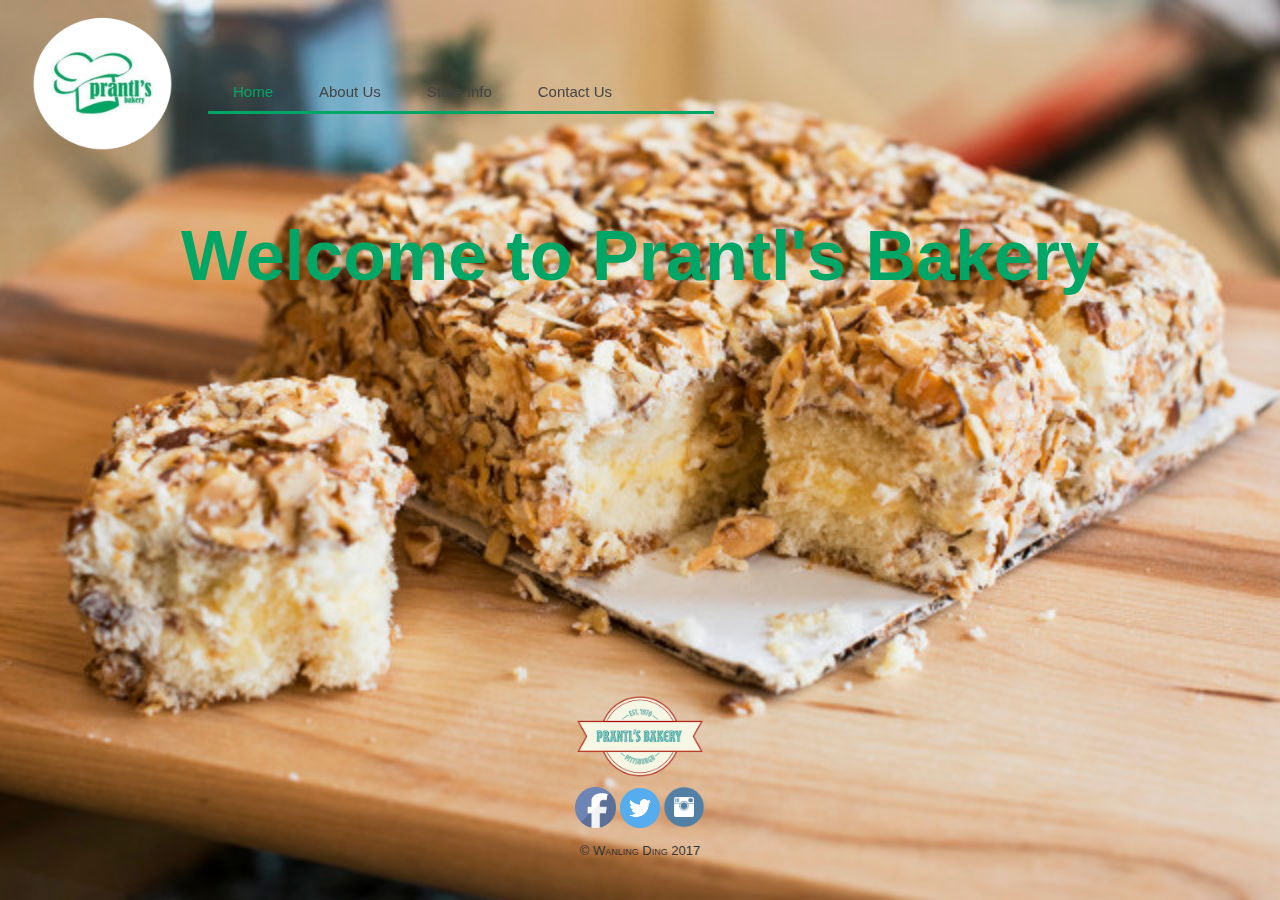
<file: index.html>
<!DOCTYPE html>

<html lang="eng">

<head>
    <meta charset="utf-8" />
    <meta name="author" content="Wanling Ding">
    <meta name="keywords" content="Prantl's Bakery">
    <meta name="description" content="Prantl's Bakery Website">

    <title>Welcome to Prantl's Bakery</title>
    <link rel="stylesheet" media="all" type="text/css" href="css/styles.css" />
    <script type="text/javascript" src="js/jquery-3.1.1.min.js"></script>
    <script type="text/javascript" src="js/scripts.js"></script>
</head>

<body background="images/almond.jpg">

    <div id="container">

    <div id="logo">
    <img src="images/logo.png" width="150" height="150" >
    </div>

    <div id="top_row">



    <nav>
    <ul>
        <li><a href="index.html" class="selected">Home</a></li>
        <li><a href="about.html">About Us</a></li>
        <li><a href="shadyside.html">Store Info</a></li>
        <li><a href="contact.html">Contact Us</a></li>
    </ul>
        
    </nav>

    </div>

    <div id="content">
        <h1>Welcome to Prantl's Bakery</h1>
        <!-- adapted from https://www.youtube.com/watch?v=iLhlZciMfoQ -->
        <iframe width="560" height="315" src="https://www.youtube.com/embed/iLhlZciMfoQ" frameborder="0" allowfullscreen></iframe>
    </div>

<br/>

    <footer>
    <img src="images/logofoot.png" width="10%" height="10%"><br/>
    <a href="https://www.facebook.com/PrantlsBakery" target="_blank"><img src="images/facebook1.png" width="41" height="41"></a>
    <a href="https://twitter.com/prantlsbakery" target="_blank"><img src="images/twitter.png" width="40" height="40"></a>
    <a href="https://www.instagram.com/prantls_bakery/" target="_blank"><img src="images/instagram.png" width="42" height="42"></a>
    <br/>&copy; Wanling Ding 2017<br/>
    </footer>

    </div>

</body>

</html>
</file>
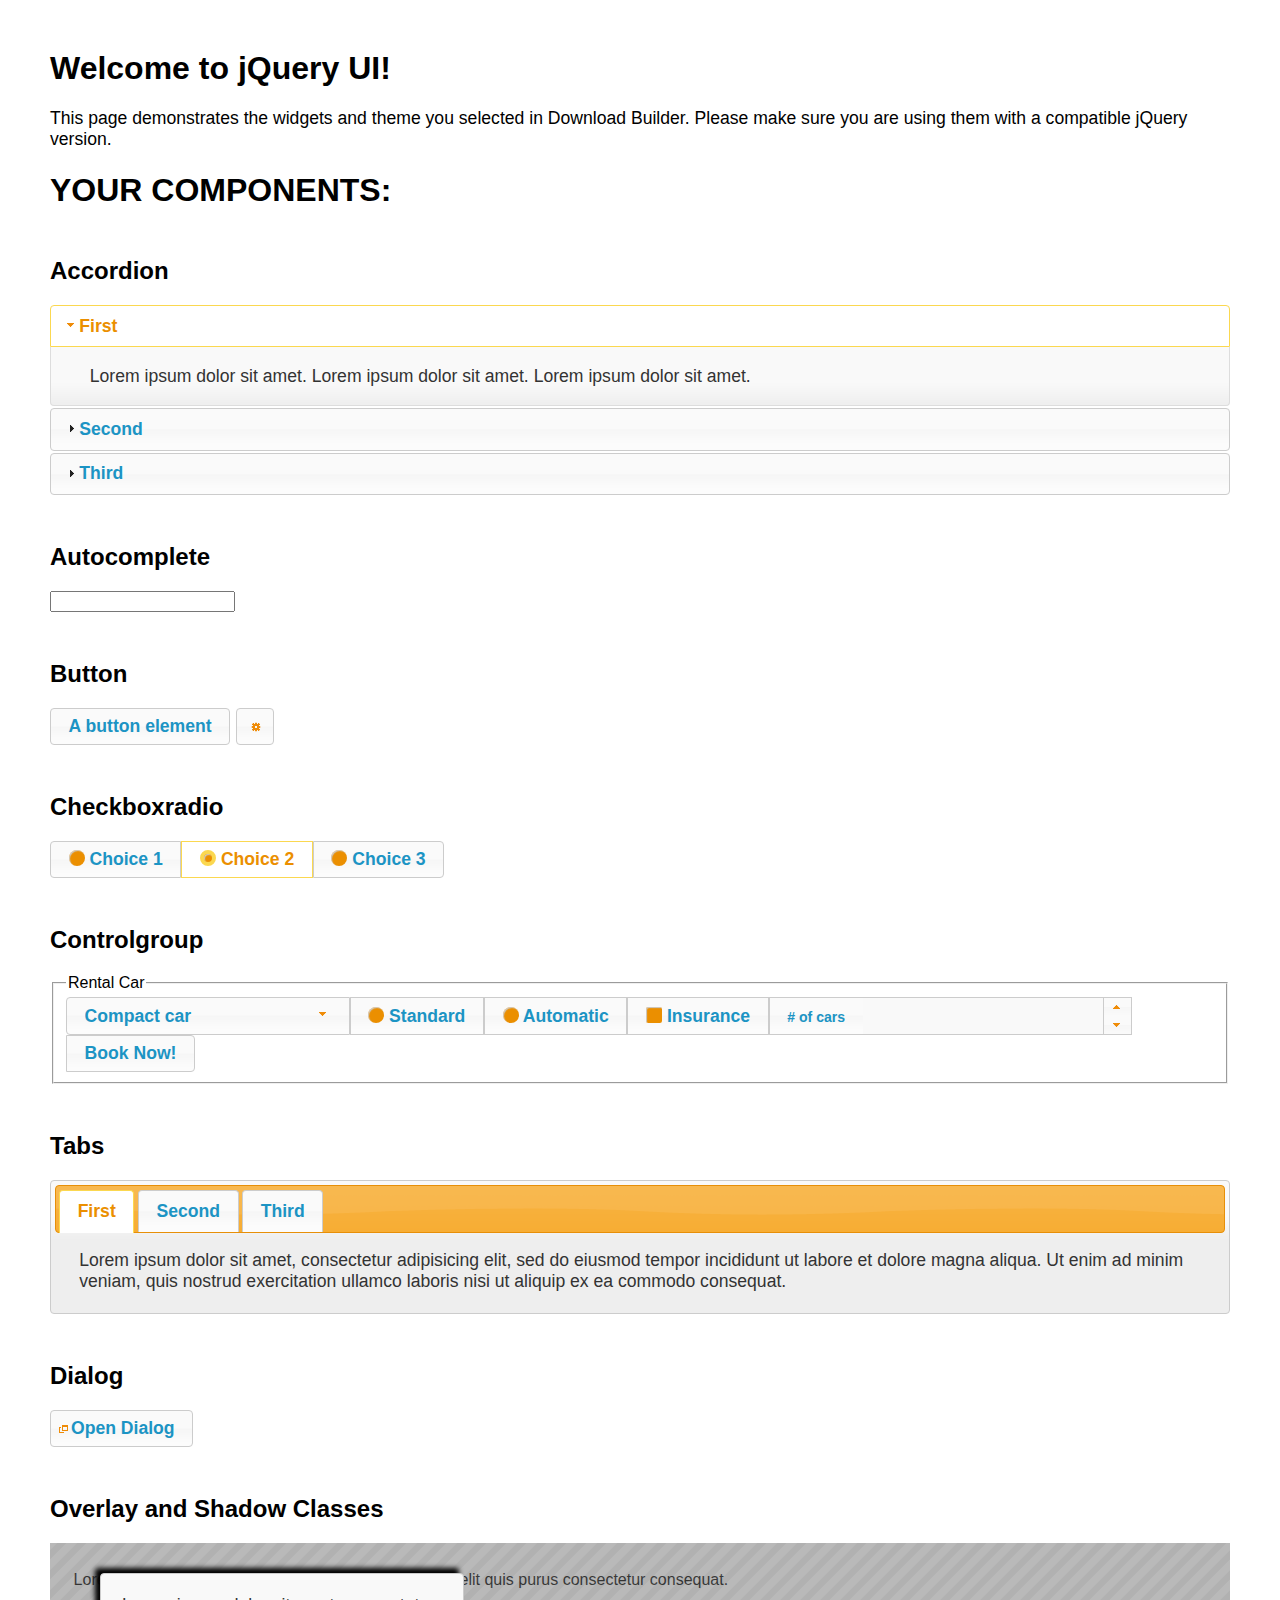
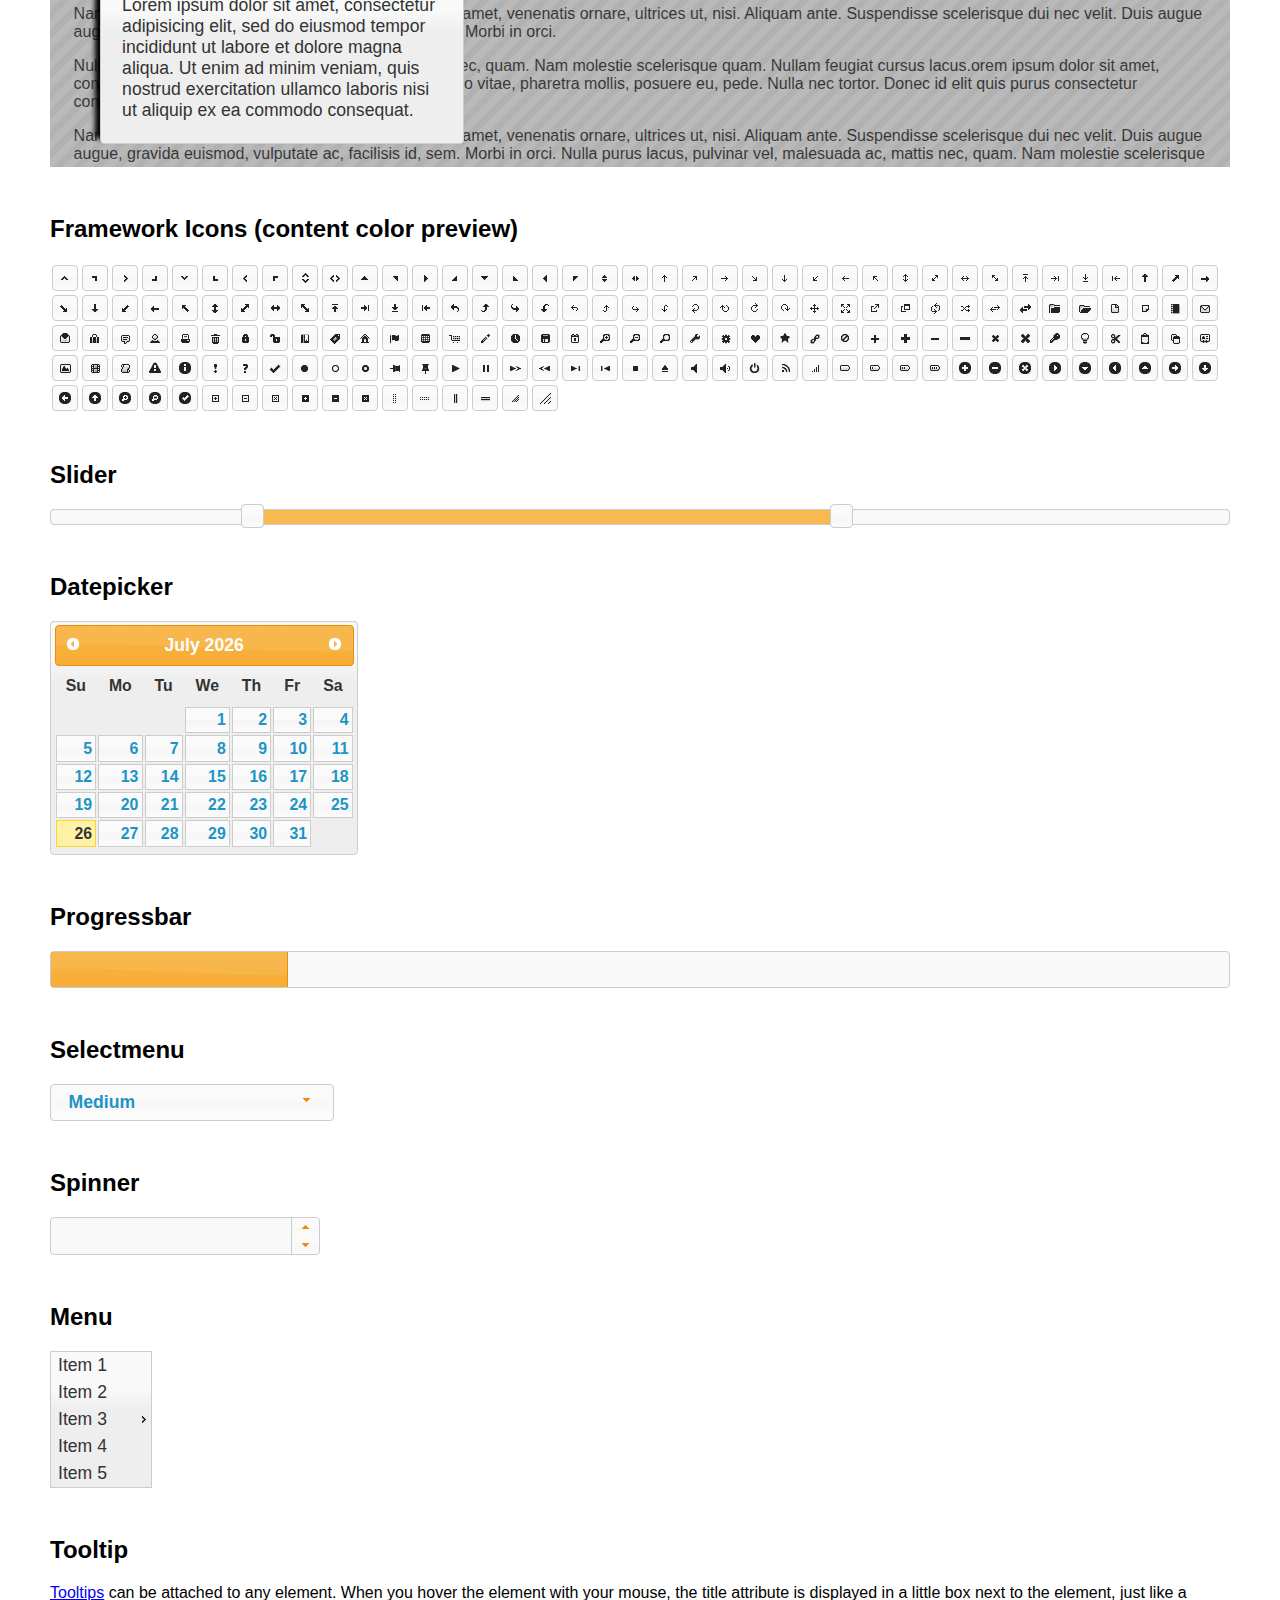
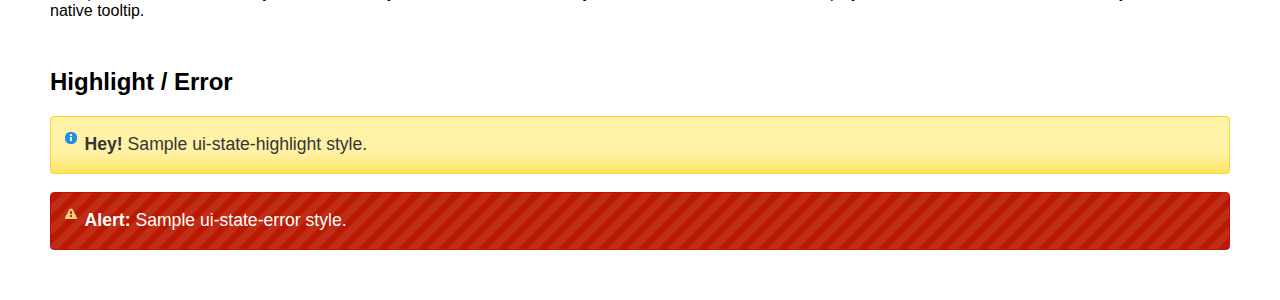
<file: jquery-ui-1.12.1.custom/index.html>
<!doctype html>
<html lang="us">
<head>
	<meta charset="utf-8">
	<title>jQuery UI Example Page</title>
	<link href="jquery-ui.css" rel="stylesheet">
	<style>
	body{
		font-family: "Trebuchet MS", sans-serif;
		margin: 50px;
	}
	.demoHeaders {
		margin-top: 2em;
	}
	#dialog-link {
		padding: .4em 1em .4em 20px;
		text-decoration: none;
		position: relative;
	}
	#dialog-link span.ui-icon {
		margin: 0 5px 0 0;
		position: absolute;
		left: .2em;
		top: 50%;
		margin-top: -8px;
	}
	#icons {
		margin: 0;
		padding: 0;
	}
	#icons li {
		margin: 2px;
		position: relative;
		padding: 4px 0;
		cursor: pointer;
		float: left;
		list-style: none;
	}
	#icons span.ui-icon {
		float: left;
		margin: 0 4px;
	}
	.fakewindowcontain .ui-widget-overlay {
		position: absolute;
	}
	select {
		width: 200px;
	}
	</style>
</head>
<body>

<h1>Welcome to jQuery UI!</h1>

<div class="ui-widget">
	<p>This page demonstrates the widgets and theme you selected in Download Builder. Please make sure you are using them with a compatible jQuery version.</p>
</div>

<h1>YOUR COMPONENTS:</h1>


<!-- Accordion -->
<h2 class="demoHeaders">Accordion</h2>
<div id="accordion">
	<h3>First</h3>
	<div>Lorem ipsum dolor sit amet. Lorem ipsum dolor sit amet. Lorem ipsum dolor sit amet.</div>
	<h3>Second</h3>
	<div>Phasellus mattis tincidunt nibh.</div>
	<h3>Third</h3>
	<div>Nam dui erat, auctor a, dignissim quis.</div>
</div>



<!-- Autocomplete -->
<h2 class="demoHeaders">Autocomplete</h2>
<div>
	<input id="autocomplete" title="type &quot;a&quot;">
</div>



<!-- Button -->
<h2 class="demoHeaders">Button</h2>
<button id="button">A button element</button>
<button id="button-icon">An icon-only button</button>



<!-- Checkboxradio -->
<h2 class="demoHeaders">Checkboxradio</h2>
<form style="margin-top: 1em;">
	<div id="radioset">
		<input type="radio" id="radio1" name="radio"><label for="radio1">Choice 1</label>
		<input type="radio" id="radio2" name="radio" checked="checked"><label for="radio2">Choice 2</label>
		<input type="radio" id="radio3" name="radio"><label for="radio3">Choice 3</label>
	</div>
</form>



<!-- Controlgroup -->
<h2 class="demoHeaders">Controlgroup</h2>
<fieldset>
	<legend>Rental Car</legend>
	<div id="controlgroup">
		<select id="car-type">
			<option>Compact car</option>
			<option>Midsize car</option>
			<option>Full size car</option>
			<option>SUV</option>
			<option>Luxury</option>
			<option>Truck</option>
			<option>Van</option>
		</select>
		<label for="transmission-standard">Standard</label>
		<input type="radio" name="transmission" id="transmission-standard">
		<label for="transmission-automatic">Automatic</label>
		<input type="radio" name="transmission" id="transmission-automatic">
		<label for="insurance">Insurance</label>
		<input type="checkbox" name="insurance" id="insurance">
		<label for="horizontal-spinner" class="ui-controlgroup-label"># of cars</label>
		<input id="horizontal-spinner" class="ui-spinner-input">
		<button>Book Now!</button>
	</div>
</fieldset>



<!-- Tabs -->
<h2 class="demoHeaders">Tabs</h2>
<div id="tabs">
	<ul>
		<li><a href="#tabs-1">First</a></li>
		<li><a href="#tabs-2">Second</a></li>
		<li><a href="#tabs-3">Third</a></li>
	</ul>
	<div id="tabs-1">Lorem ipsum dolor sit amet, consectetur adipisicing elit, sed do eiusmod tempor incididunt ut labore et dolore magna aliqua. Ut enim ad minim veniam, quis nostrud exercitation ullamco laboris nisi ut aliquip ex ea commodo consequat.</div>
	<div id="tabs-2">Phasellus mattis tincidunt nibh. Cras orci urna, blandit id, pretium vel, aliquet ornare, felis. Maecenas scelerisque sem non nisl. Fusce sed lorem in enim dictum bibendum.</div>
	<div id="tabs-3">Nam dui erat, auctor a, dignissim quis, sollicitudin eu, felis. Pellentesque nisi urna, interdum eget, sagittis et, consequat vestibulum, lacus. Mauris porttitor ullamcorper augue.</div>
</div>



<h2 class="demoHeaders">Dialog</h2>
<p>
	<button id="dialog-link" class="ui-button ui-corner-all ui-widget">
		<span class="ui-icon ui-icon-newwin"></span>Open Dialog
	</button>
</p>

<h2 class="demoHeaders">Overlay and Shadow Classes</h2>
<div style="position: relative; width: 96%; height: 200px; padding:1% 2%; overflow:hidden;" class="fakewindowcontain">
	<p>Lorem ipsum dolor sit amet,  Nulla nec tortor. Donec id elit quis purus consectetur consequat. </p><p>Nam congue semper tellus. Sed erat dolor, dapibus sit amet, venenatis ornare, ultrices ut, nisi. Aliquam ante. Suspendisse scelerisque dui nec velit. Duis augue augue, gravida euismod, vulputate ac, facilisis id, sem. Morbi in orci. </p><p>Nulla purus lacus, pulvinar vel, malesuada ac, mattis nec, quam. Nam molestie scelerisque quam. Nullam feugiat cursus lacus.orem ipsum dolor sit amet, consectetur adipiscing elit. Donec libero risus, commodo vitae, pharetra mollis, posuere eu, pede. Nulla nec tortor. Donec id elit quis purus consectetur consequat. </p><p>Nam congue semper tellus. Sed erat dolor, dapibus sit amet, venenatis ornare, ultrices ut, nisi. Aliquam ante. Suspendisse scelerisque dui nec velit. Duis augue augue, gravida euismod, vulputate ac, facilisis id, sem. Morbi in orci. Nulla purus lacus, pulvinar vel, malesuada ac, mattis nec, quam. Nam molestie scelerisque quam. </p><p>Nullam feugiat cursus lacus.orem ipsum dolor sit amet, consectetur adipiscing elit. Donec libero risus, commodo vitae, pharetra mollis, posuere eu, pede. Nulla nec tortor. Donec id elit quis purus consectetur consequat. Nam congue semper tellus. Sed erat dolor, dapibus sit amet, venenatis ornare, ultrices ut, nisi. Aliquam ante. </p><p>Suspendisse scelerisque dui nec velit. Duis augue augue, gravida euismod, vulputate ac, facilisis id, sem. Morbi in orci. Nulla purus lacus, pulvinar vel, malesuada ac, mattis nec, quam. Nam molestie scelerisque quam. Nullam feugiat cursus lacus.orem ipsum dolor sit amet, consectetur adipiscing elit. Donec libero risus, commodo vitae, pharetra mollis, posuere eu, pede. Nulla nec tortor. Donec id elit quis purus consectetur consequat. Nam congue semper tellus. Sed erat dolor, dapibus sit amet, venenatis ornare, ultrices ut, nisi. </p>

	<!-- ui-dialog -->
	<div class="ui-widget-overlay ui-front"></div>
	<div style="position: absolute; width: 320px; left: 50px; top: 30px; padding: 1.2em" class="ui-widget ui-front ui-widget-content ui-corner-all ui-widget-shadow">
		Lorem ipsum dolor sit amet, consectetur adipisicing elit, sed do eiusmod tempor incididunt ut labore et dolore magna aliqua. Ut enim ad minim veniam, quis nostrud exercitation ullamco laboris nisi ut aliquip ex ea commodo consequat.
	</div>

</div>

<!-- ui-dialog -->
<div id="dialog" title="Dialog Title">
	<p>Lorem ipsum dolor sit amet, consectetur adipisicing elit, sed do eiusmod tempor incididunt ut labore et dolore magna aliqua. Ut enim ad minim veniam, quis nostrud exercitation ullamco laboris nisi ut aliquip ex ea commodo consequat.</p>
</div>



<h2 class="demoHeaders">Framework Icons (content color preview)</h2>
<ul id="icons" class="ui-widget ui-helper-clearfix">
	<li class="ui-state-default ui-corner-all" title=".ui-icon-caret-1-n"><span class="ui-icon ui-icon-caret-1-n"></span></li>
	<li class="ui-state-default ui-corner-all" title=".ui-icon-caret-1-ne"><span class="ui-icon ui-icon-caret-1-ne"></span></li>
	<li class="ui-state-default ui-corner-all" title=".ui-icon-caret-1-e"><span class="ui-icon ui-icon-caret-1-e"></span></li>
	<li class="ui-state-default ui-corner-all" title=".ui-icon-caret-1-se"><span class="ui-icon ui-icon-caret-1-se"></span></li>
	<li class="ui-state-default ui-corner-all" title=".ui-icon-caret-1-s"><span class="ui-icon ui-icon-caret-1-s"></span></li>
	<li class="ui-state-default ui-corner-all" title=".ui-icon-caret-1-sw"><span class="ui-icon ui-icon-caret-1-sw"></span></li>
	<li class="ui-state-default ui-corner-all" title=".ui-icon-caret-1-w"><span class="ui-icon ui-icon-caret-1-w"></span></li>
	<li class="ui-state-default ui-corner-all" title=".ui-icon-caret-1-nw"><span class="ui-icon ui-icon-caret-1-nw"></span></li>
	<li class="ui-state-default ui-corner-all" title=".ui-icon-caret-2-n-s"><span class="ui-icon ui-icon-caret-2-n-s"></span></li>
	<li class="ui-state-default ui-corner-all" title=".ui-icon-caret-2-e-w"><span class="ui-icon ui-icon-caret-2-e-w"></span></li>
	<li class="ui-state-default ui-corner-all" title=".ui-icon-triangle-1-n"><span class="ui-icon ui-icon-triangle-1-n"></span></li>
	<li class="ui-state-default ui-corner-all" title=".ui-icon-triangle-1-ne"><span class="ui-icon ui-icon-triangle-1-ne"></span></li>
	<li class="ui-state-default ui-corner-all" title=".ui-icon-triangle-1-e"><span class="ui-icon ui-icon-triangle-1-e"></span></li>
	<li class="ui-state-default ui-corner-all" title=".ui-icon-triangle-1-se"><span class="ui-icon ui-icon-triangle-1-se"></span></li>
	<li class="ui-state-default ui-corner-all" title=".ui-icon-triangle-1-s"><span class="ui-icon ui-icon-triangle-1-s"></span></li>
	<li class="ui-state-default ui-corner-all" title=".ui-icon-triangle-1-sw"><span class="ui-icon ui-icon-triangle-1-sw"></span></li>
	<li class="ui-state-default ui-corner-all" title=".ui-icon-triangle-1-w"><span class="ui-icon ui-icon-triangle-1-w"></span></li>
	<li class="ui-state-default ui-corner-all" title=".ui-icon-triangle-1-nw"><span class="ui-icon ui-icon-triangle-1-nw"></span></li>
	<li class="ui-state-default ui-corner-all" title=".ui-icon-triangle-2-n-s"><span class="ui-icon ui-icon-triangle-2-n-s"></span></li>
	<li class="ui-state-default ui-corner-all" title=".ui-icon-triangle-2-e-w"><span class="ui-icon ui-icon-triangle-2-e-w"></span></li>
	<li class="ui-state-default ui-corner-all" title=".ui-icon-arrow-1-n"><span class="ui-icon ui-icon-arrow-1-n"></span></li>
	<li class="ui-state-default ui-corner-all" title=".ui-icon-arrow-1-ne"><span class="ui-icon ui-icon-arrow-1-ne"></span></li>
	<li class="ui-state-default ui-corner-all" title=".ui-icon-arrow-1-e"><span class="ui-icon ui-icon-arrow-1-e"></span></li>
	<li class="ui-state-default ui-corner-all" title=".ui-icon-arrow-1-se"><span class="ui-icon ui-icon-arrow-1-se"></span></li>
	<li class="ui-state-default ui-corner-all" title=".ui-icon-arrow-1-s"><span class="ui-icon ui-icon-arrow-1-s"></span></li>
	<li class="ui-state-default ui-corner-all" title=".ui-icon-arrow-1-sw"><span class="ui-icon ui-icon-arrow-1-sw"></span></li>
	<li class="ui-state-default ui-corner-all" title=".ui-icon-arrow-1-w"><span class="ui-icon ui-icon-arrow-1-w"></span></li>
	<li class="ui-state-default ui-corner-all" title=".ui-icon-arrow-1-nw"><span class="ui-icon ui-icon-arrow-1-nw"></span></li>
	<li class="ui-state-default ui-corner-all" title=".ui-icon-arrow-2-n-s"><span class="ui-icon ui-icon-arrow-2-n-s"></span></li>
	<li class="ui-state-default ui-corner-all" title=".ui-icon-arrow-2-ne-sw"><span class="ui-icon ui-icon-arrow-2-ne-sw"></span></li>
	<li class="ui-state-default ui-corner-all" title=".ui-icon-arrow-2-e-w"><span class="ui-icon ui-icon-arrow-2-e-w"></span></li>
	<li class="ui-state-default ui-corner-all" title=".ui-icon-arrow-2-se-nw"><span class="ui-icon ui-icon-arrow-2-se-nw"></span></li>
	<li class="ui-state-default ui-corner-all" title=".ui-icon-arrowstop-1-n"><span class="ui-icon ui-icon-arrowstop-1-n"></span></li>
	<li class="ui-state-default ui-corner-all" title=".ui-icon-arrowstop-1-e"><span class="ui-icon ui-icon-arrowstop-1-e"></span></li>
	<li class="ui-state-default ui-corner-all" title=".ui-icon-arrowstop-1-s"><span class="ui-icon ui-icon-arrowstop-1-s"></span></li>
	<li class="ui-state-default ui-corner-all" title=".ui-icon-arrowstop-1-w"><span class="ui-icon ui-icon-arrowstop-1-w"></span></li>
	<li class="ui-state-default ui-corner-all" title=".ui-icon-arrowthick-1-n"><span class="ui-icon ui-icon-arrowthick-1-n"></span></li>
	<li class="ui-state-default ui-corner-all" title=".ui-icon-arrowthick-1-ne"><span class="ui-icon ui-icon-arrowthick-1-ne"></span></li>
	<li class="ui-state-default ui-corner-all" title=".ui-icon-arrowthick-1-e"><span class="ui-icon ui-icon-arrowthick-1-e"></span></li>
	<li class="ui-state-default ui-corner-all" title=".ui-icon-arrowthick-1-se"><span class="ui-icon ui-icon-arrowthick-1-se"></span></li>
	<li class="ui-state-default ui-corner-all" title=".ui-icon-arrowthick-1-s"><span class="ui-icon ui-icon-arrowthick-1-s"></span></li>
	<li class="ui-state-default ui-corner-all" title=".ui-icon-arrowthick-1-sw"><span class="ui-icon ui-icon-arrowthick-1-sw"></span></li>
	<li class="ui-state-default ui-corner-all" title=".ui-icon-arrowthick-1-w"><span class="ui-icon ui-icon-arrowthick-1-w"></span></li>
	<li class="ui-state-default ui-corner-all" title=".ui-icon-arrowthick-1-nw"><span class="ui-icon ui-icon-arrowthick-1-nw"></span></li>
	<li class="ui-state-default ui-corner-all" title=".ui-icon-arrowthick-2-n-s"><span class="ui-icon ui-icon-arrowthick-2-n-s"></span></li>
	<li class="ui-state-default ui-corner-all" title=".ui-icon-arrowthick-2-ne-sw"><span class="ui-icon ui-icon-arrowthick-2-ne-sw"></span></li>
	<li class="ui-state-default ui-corner-all" title=".ui-icon-arrowthick-2-e-w"><span class="ui-icon ui-icon-arrowthick-2-e-w"></span></li>
	<li class="ui-state-default ui-corner-all" title=".ui-icon-arrowthick-2-se-nw"><span class="ui-icon ui-icon-arrowthick-2-se-nw"></span></li>
	<li class="ui-state-default ui-corner-all" title=".ui-icon-arrowthickstop-1-n"><span class="ui-icon ui-icon-arrowthickstop-1-n"></span></li>
	<li class="ui-state-default ui-corner-all" title=".ui-icon-arrowthickstop-1-e"><span class="ui-icon ui-icon-arrowthickstop-1-e"></span></li>
	<li class="ui-state-default ui-corner-all" title=".ui-icon-arrowthickstop-1-s"><span class="ui-icon ui-icon-arrowthickstop-1-s"></span></li>
	<li class="ui-state-default ui-corner-all" title=".ui-icon-arrowthickstop-1-w"><span class="ui-icon ui-icon-arrowthickstop-1-w"></span></li>
	<li class="ui-state-default ui-corner-all" title=".ui-icon-arrowreturnthick-1-w"><span class="ui-icon ui-icon-arrowreturnthick-1-w"></span></li>
	<li class="ui-state-default ui-corner-all" title=".ui-icon-arrowreturnthick-1-n"><span class="ui-icon ui-icon-arrowreturnthick-1-n"></span></li>
	<li class="ui-state-default ui-corner-all" title=".ui-icon-arrowreturnthick-1-e"><span class="ui-icon ui-icon-arrowreturnthick-1-e"></span></li>
	<li class="ui-state-default ui-corner-all" title=".ui-icon-arrowreturnthick-1-s"><span class="ui-icon ui-icon-arrowreturnthick-1-s"></span></li>
	<li class="ui-state-default ui-corner-all" title=".ui-icon-arrowreturn-1-w"><span class="ui-icon ui-icon-arrowreturn-1-w"></span></li>
	<li class="ui-state-default ui-corner-all" title=".ui-icon-arrowreturn-1-n"><span class="ui-icon ui-icon-arrowreturn-1-n"></span></li>
	<li class="ui-state-default ui-corner-all" title=".ui-icon-arrowreturn-1-e"><span class="ui-icon ui-icon-arrowreturn-1-e"></span></li>
	<li class="ui-state-default ui-corner-all" title=".ui-icon-arrowreturn-1-s"><span class="ui-icon ui-icon-arrowreturn-1-s"></span></li>
	<li class="ui-state-default ui-corner-all" title=".ui-icon-arrowrefresh-1-w"><span class="ui-icon ui-icon-arrowrefresh-1-w"></span></li>
	<li class="ui-state-default ui-corner-all" title=".ui-icon-arrowrefresh-1-n"><span class="ui-icon ui-icon-arrowrefresh-1-n"></span></li>
	<li class="ui-state-default ui-corner-all" title=".ui-icon-arrowrefresh-1-e"><span class="ui-icon ui-icon-arrowrefresh-1-e"></span></li>
	<li class="ui-state-default ui-corner-all" title=".ui-icon-arrowrefresh-1-s"><span class="ui-icon ui-icon-arrowrefresh-1-s"></span></li>
	<li class="ui-state-default ui-corner-all" title=".ui-icon-arrow-4"><span class="ui-icon ui-icon-arrow-4"></span></li>
	<li class="ui-state-default ui-corner-all" title=".ui-icon-arrow-4-diag"><span class="ui-icon ui-icon-arrow-4-diag"></span></li>
	<li class="ui-state-default ui-corner-all" title=".ui-icon-extlink"><span class="ui-icon ui-icon-extlink"></span></li>
	<li class="ui-state-default ui-corner-all" title=".ui-icon-newwin"><span class="ui-icon ui-icon-newwin"></span></li>
	<li class="ui-state-default ui-corner-all" title=".ui-icon-refresh"><span class="ui-icon ui-icon-refresh"></span></li>
	<li class="ui-state-default ui-corner-all" title=".ui-icon-shuffle"><span class="ui-icon ui-icon-shuffle"></span></li>
	<li class="ui-state-default ui-corner-all" title=".ui-icon-transfer-e-w"><span class="ui-icon ui-icon-transfer-e-w"></span></li>
	<li class="ui-state-default ui-corner-all" title=".ui-icon-transferthick-e-w"><span class="ui-icon ui-icon-transferthick-e-w"></span></li>
	<li class="ui-state-default ui-corner-all" title=".ui-icon-folder-collapsed"><span class="ui-icon ui-icon-folder-collapsed"></span></li>
	<li class="ui-state-default ui-corner-all" title=".ui-icon-folder-open"><span class="ui-icon ui-icon-folder-open"></span></li>
	<li class="ui-state-default ui-corner-all" title=".ui-icon-document"><span class="ui-icon ui-icon-document"></span></li>
	<li class="ui-state-default ui-corner-all" title=".ui-icon-document-b"><span class="ui-icon ui-icon-document-b"></span></li>
	<li class="ui-state-default ui-corner-all" title=".ui-icon-note"><span class="ui-icon ui-icon-note"></span></li>
	<li class="ui-state-default ui-corner-all" title=".ui-icon-mail-closed"><span class="ui-icon ui-icon-mail-closed"></span></li>
	<li class="ui-state-default ui-corner-all" title=".ui-icon-mail-open"><span class="ui-icon ui-icon-mail-open"></span></li>
	<li class="ui-state-default ui-corner-all" title=".ui-icon-suitcase"><span class="ui-icon ui-icon-suitcase"></span></li>
	<li class="ui-state-default ui-corner-all" title=".ui-icon-comment"><span class="ui-icon ui-icon-comment"></span></li>
	<li class="ui-state-default ui-corner-all" title=".ui-icon-person"><span class="ui-icon ui-icon-person"></span></li>
	<li class="ui-state-default ui-corner-all" title=".ui-icon-print"><span class="ui-icon ui-icon-print"></span></li>
	<li class="ui-state-default ui-corner-all" title=".ui-icon-trash"><span class="ui-icon ui-icon-trash"></span></li>
	<li class="ui-state-default ui-corner-all" title=".ui-icon-locked"><span class="ui-icon ui-icon-locked"></span></li>
	<li class="ui-state-default ui-corner-all" title=".ui-icon-unlocked"><span class="ui-icon ui-icon-unlocked"></span></li>
	<li class="ui-state-default ui-corner-all" title=".ui-icon-bookmark"><span class="ui-icon ui-icon-bookmark"></span></li>
	<li class="ui-state-default ui-corner-all" title=".ui-icon-tag"><span class="ui-icon ui-icon-tag"></span></li>
	<li class="ui-state-default ui-corner-all" title=".ui-icon-home"><span class="ui-icon ui-icon-home"></span></li>
	<li class="ui-state-default ui-corner-all" title=".ui-icon-flag"><span class="ui-icon ui-icon-flag"></span></li>
	<li class="ui-state-default ui-corner-all" title=".ui-icon-calculator"><span class="ui-icon ui-icon-calculator"></span></li>
	<li class="ui-state-default ui-corner-all" title=".ui-icon-cart"><span class="ui-icon ui-icon-cart"></span></li>
	<li class="ui-state-default ui-corner-all" title=".ui-icon-pencil"><span class="ui-icon ui-icon-pencil"></span></li>
	<li class="ui-state-default ui-corner-all" title=".ui-icon-clock"><span class="ui-icon ui-icon-clock"></span></li>
	<li class="ui-state-default ui-corner-all" title=".ui-icon-disk"><span class="ui-icon ui-icon-disk"></span></li>
	<li class="ui-state-default ui-corner-all" title=".ui-icon-calendar"><span class="ui-icon ui-icon-calendar"></span></li>
	<li class="ui-state-default ui-corner-all" title=".ui-icon-zoomin"><span class="ui-icon ui-icon-zoomin"></span></li>
	<li class="ui-state-default ui-corner-all" title=".ui-icon-zoomout"><span class="ui-icon ui-icon-zoomout"></span></li>
	<li class="ui-state-default ui-corner-all" title=".ui-icon-search"><span class="ui-icon ui-icon-search"></span></li>
	<li class="ui-state-default ui-corner-all" title=".ui-icon-wrench"><span class="ui-icon ui-icon-wrench"></span></li>
	<li class="ui-state-default ui-corner-all" title=".ui-icon-gear"><span class="ui-icon ui-icon-gear"></span></li>
	<li class="ui-state-default ui-corner-all" title=".ui-icon-heart"><span class="ui-icon ui-icon-heart"></span></li>
	<li class="ui-state-default ui-corner-all" title=".ui-icon-star"><span class="ui-icon ui-icon-star"></span></li>
	<li class="ui-state-default ui-corner-all" title=".ui-icon-link"><span class="ui-icon ui-icon-link"></span></li>
	<li class="ui-state-default ui-corner-all" title=".ui-icon-cancel"><span class="ui-icon ui-icon-cancel"></span></li>
	<li class="ui-state-default ui-corner-all" title=".ui-icon-plus"><span class="ui-icon ui-icon-plus"></span></li>
	<li class="ui-state-default ui-corner-all" title=".ui-icon-plusthick"><span class="ui-icon ui-icon-plusthick"></span></li>
	<li class="ui-state-default ui-corner-all" title=".ui-icon-minus"><span class="ui-icon ui-icon-minus"></span></li>
	<li class="ui-state-default ui-corner-all" title=".ui-icon-minusthick"><span class="ui-icon ui-icon-minusthick"></span></li>
	<li class="ui-state-default ui-corner-all" title=".ui-icon-close"><span class="ui-icon ui-icon-close"></span></li>
	<li class="ui-state-default ui-corner-all" title=".ui-icon-closethick"><span class="ui-icon ui-icon-closethick"></span></li>
	<li class="ui-state-default ui-corner-all" title=".ui-icon-key"><span class="ui-icon ui-icon-key"></span></li>
	<li class="ui-state-default ui-corner-all" title=".ui-icon-lightbulb"><span class="ui-icon ui-icon-lightbulb"></span></li>
	<li class="ui-state-default ui-corner-all" title=".ui-icon-scissors"><span class="ui-icon ui-icon-scissors"></span></li>
	<li class="ui-state-default ui-corner-all" title=".ui-icon-clipboard"><span class="ui-icon ui-icon-clipboard"></span></li>
	<li class="ui-state-default ui-corner-all" title=".ui-icon-copy"><span class="ui-icon ui-icon-copy"></span></li>
	<li class="ui-state-default ui-corner-all" title=".ui-icon-contact"><span class="ui-icon ui-icon-contact"></span></li>
	<li class="ui-state-default ui-corner-all" title=".ui-icon-image"><span class="ui-icon ui-icon-image"></span></li>
	<li class="ui-state-default ui-corner-all" title=".ui-icon-video"><span class="ui-icon ui-icon-video"></span></li>
	<li class="ui-state-default ui-corner-all" title=".ui-icon-script"><span class="ui-icon ui-icon-script"></span></li>
	<li class="ui-state-default ui-corner-all" title=".ui-icon-alert"><span class="ui-icon ui-icon-alert"></span></li>
	<li class="ui-state-default ui-corner-all" title=".ui-icon-info"><span class="ui-icon ui-icon-info"></span></li>
	<li class="ui-state-default ui-corner-all" title=".ui-icon-notice"><span class="ui-icon ui-icon-notice"></span></li>
	<li class="ui-state-default ui-corner-all" title=".ui-icon-help"><span class="ui-icon ui-icon-help"></span></li>
	<li class="ui-state-default ui-corner-all" title=".ui-icon-check"><span class="ui-icon ui-icon-check"></span></li>
	<li class="ui-state-default ui-corner-all" title=".ui-icon-bullet"><span class="ui-icon ui-icon-bullet"></span></li>
	<li class="ui-state-default ui-corner-all" title=".ui-icon-radio-off"><span class="ui-icon ui-icon-radio-off"></span></li>
	<li class="ui-state-default ui-corner-all" title=".ui-icon-radio-on"><span class="ui-icon ui-icon-radio-on"></span></li>
	<li class="ui-state-default ui-corner-all" title=".ui-icon-pin-w"><span class="ui-icon ui-icon-pin-w"></span></li>
	<li class="ui-state-default ui-corner-all" title=".ui-icon-pin-s"><span class="ui-icon ui-icon-pin-s"></span></li>
	<li class="ui-state-default ui-corner-all" title=".ui-icon-play"><span class="ui-icon ui-icon-play"></span></li>
	<li class="ui-state-default ui-corner-all" title=".ui-icon-pause"><span class="ui-icon ui-icon-pause"></span></li>
	<li class="ui-state-default ui-corner-all" title=".ui-icon-seek-next"><span class="ui-icon ui-icon-seek-next"></span></li>
	<li class="ui-state-default ui-corner-all" title=".ui-icon-seek-prev"><span class="ui-icon ui-icon-seek-prev"></span></li>
	<li class="ui-state-default ui-corner-all" title=".ui-icon-seek-end"><span class="ui-icon ui-icon-seek-end"></span></li>
	<li class="ui-state-default ui-corner-all" title=".ui-icon-seek-first"><span class="ui-icon ui-icon-seek-first"></span></li>
	<li class="ui-state-default ui-corner-all" title=".ui-icon-stop"><span class="ui-icon ui-icon-stop"></span></li>
	<li class="ui-state-default ui-corner-all" title=".ui-icon-eject"><span class="ui-icon ui-icon-eject"></span></li>
	<li class="ui-state-default ui-corner-all" title=".ui-icon-volume-off"><span class="ui-icon ui-icon-volume-off"></span></li>
	<li class="ui-state-default ui-corner-all" title=".ui-icon-volume-on"><span class="ui-icon ui-icon-volume-on"></span></li>
	<li class="ui-state-default ui-corner-all" title=".ui-icon-power"><span class="ui-icon ui-icon-power"></span></li>
	<li class="ui-state-default ui-corner-all" title=".ui-icon-signal-diag"><span class="ui-icon ui-icon-signal-diag"></span></li>
	<li class="ui-state-default ui-corner-all" title=".ui-icon-signal"><span class="ui-icon ui-icon-signal"></span></li>
	<li class="ui-state-default ui-corner-all" title=".ui-icon-battery-0"><span class="ui-icon ui-icon-battery-0"></span></li>
	<li class="ui-state-default ui-corner-all" title=".ui-icon-battery-1"><span class="ui-icon ui-icon-battery-1"></span></li>
	<li class="ui-state-default ui-corner-all" title=".ui-icon-battery-2"><span class="ui-icon ui-icon-battery-2"></span></li>
	<li class="ui-state-default ui-corner-all" title=".ui-icon-battery-3"><span class="ui-icon ui-icon-battery-3"></span></li>
	<li class="ui-state-default ui-corner-all" title=".ui-icon-circle-plus"><span class="ui-icon ui-icon-circle-plus"></span></li>
	<li class="ui-state-default ui-corner-all" title=".ui-icon-circle-minus"><span class="ui-icon ui-icon-circle-minus"></span></li>
	<li class="ui-state-default ui-corner-all" title=".ui-icon-circle-close"><span class="ui-icon ui-icon-circle-close"></span></li>
	<li class="ui-state-default ui-corner-all" title=".ui-icon-circle-triangle-e"><span class="ui-icon ui-icon-circle-triangle-e"></span></li>
	<li class="ui-state-default ui-corner-all" title=".ui-icon-circle-triangle-s"><span class="ui-icon ui-icon-circle-triangle-s"></span></li>
	<li class="ui-state-default ui-corner-all" title=".ui-icon-circle-triangle-w"><span class="ui-icon ui-icon-circle-triangle-w"></span></li>
	<li class="ui-state-default ui-corner-all" title=".ui-icon-circle-triangle-n"><span class="ui-icon ui-icon-circle-triangle-n"></span></li>
	<li class="ui-state-default ui-corner-all" title=".ui-icon-circle-arrow-e"><span class="ui-icon ui-icon-circle-arrow-e"></span></li>
	<li class="ui-state-default ui-corner-all" title=".ui-icon-circle-arrow-s"><span class="ui-icon ui-icon-circle-arrow-s"></span></li>
	<li class="ui-state-default ui-corner-all" title=".ui-icon-circle-arrow-w"><span class="ui-icon ui-icon-circle-arrow-w"></span></li>
	<li class="ui-state-default ui-corner-all" title=".ui-icon-circle-arrow-n"><span class="ui-icon ui-icon-circle-arrow-n"></span></li>
	<li class="ui-state-default ui-corner-all" title=".ui-icon-circle-zoomin"><span class="ui-icon ui-icon-circle-zoomin"></span></li>
	<li class="ui-state-default ui-corner-all" title=".ui-icon-circle-zoomout"><span class="ui-icon ui-icon-circle-zoomout"></span></li>
	<li class="ui-state-default ui-corner-all" title=".ui-icon-circle-check"><span class="ui-icon ui-icon-circle-check"></span></li>
	<li class="ui-state-default ui-corner-all" title=".ui-icon-circlesmall-plus"><span class="ui-icon ui-icon-circlesmall-plus"></span></li>
	<li class="ui-state-default ui-corner-all" title=".ui-icon-circlesmall-minus"><span class="ui-icon ui-icon-circlesmall-minus"></span></li>
	<li class="ui-state-default ui-corner-all" title=".ui-icon-circlesmall-close"><span class="ui-icon ui-icon-circlesmall-close"></span></li>
	<li class="ui-state-default ui-corner-all" title=".ui-icon-squaresmall-plus"><span class="ui-icon ui-icon-squaresmall-plus"></span></li>
	<li class="ui-state-default ui-corner-all" title=".ui-icon-squaresmall-minus"><span class="ui-icon ui-icon-squaresmall-minus"></span></li>
	<li class="ui-state-default ui-corner-all" title=".ui-icon-squaresmall-close"><span class="ui-icon ui-icon-squaresmall-close"></span></li>
	<li class="ui-state-default ui-corner-all" title=".ui-icon-grip-dotted-vertical"><span class="ui-icon ui-icon-grip-dotted-vertical"></span></li>
	<li class="ui-state-default ui-corner-all" title=".ui-icon-grip-dotted-horizontal"><span class="ui-icon ui-icon-grip-dotted-horizontal"></span></li>
	<li class="ui-state-default ui-corner-all" title=".ui-icon-grip-solid-vertical"><span class="ui-icon ui-icon-grip-solid-vertical"></span></li>
	<li class="ui-state-default ui-corner-all" title=".ui-icon-grip-solid-horizontal"><span class="ui-icon ui-icon-grip-solid-horizontal"></span></li>
	<li class="ui-state-default ui-corner-all" title=".ui-icon-gripsmall-diagonal-se"><span class="ui-icon ui-icon-gripsmall-diagonal-se"></span></li>
	<li class="ui-state-default ui-corner-all" title=".ui-icon-grip-diagonal-se"><span class="ui-icon ui-icon-grip-diagonal-se"></span></li>
</ul>


<!-- Slider -->
<h2 class="demoHeaders">Slider</h2>
<div id="slider"></div>



<!-- Datepicker -->
<h2 class="demoHeaders">Datepicker</h2>
<div id="datepicker"></div>



<!-- Progressbar -->
<h2 class="demoHeaders">Progressbar</h2>
<div id="progressbar"></div>



<!-- Progressbar -->
<h2 class="demoHeaders">Selectmenu</h2>
<select id="selectmenu">
	<option>Slower</option>
	<option>Slow</option>
	<option selected="selected">Medium</option>
	<option>Fast</option>
	<option>Faster</option>
</select>



<!-- Spinner -->
<h2 class="demoHeaders">Spinner</h2>
<input id="spinner">



<!-- Menu -->
<h2 class="demoHeaders">Menu</h2>
<ul style="width:100px;" id="menu">
	<li><div>Item 1</div></li>
	<li><div>Item 2</div></li>
	<li><div>Item 3</div>
		<ul>
			<li><div>Item 3-1</div></li>
			<li><div>Item 3-2</div></li>
			<li><div>Item 3-3</div></li>
			<li><div>Item 3-4</div></li>
			<li><div>Item 3-5</div></li>
		</ul>
	</li>
	<li><div>Item 4</div></li>
	<li><div>Item 5</div></li>
</ul>



<!-- Tooltip -->
<h2 class="demoHeaders">Tooltip</h2>
<p id="tooltip">
	<a href="#" title="That&apos;s what this widget is">Tooltips</a> can be attached to any element. When you hover
the element with your mouse, the title attribute is displayed in a little box next to the element, just like a native tooltip.
</p>


<!-- Highlight / Error -->
<h2 class="demoHeaders">Highlight / Error</h2>
<div class="ui-widget">
	<div class="ui-state-highlight ui-corner-all" style="margin-top: 20px; padding: 0 .7em;">
		<p><span class="ui-icon ui-icon-info" style="float: left; margin-right: .3em;"></span>
		<strong>Hey!</strong> Sample ui-state-highlight style.</p>
	</div>
</div>
<br>
<div class="ui-widget">
	<div class="ui-state-error ui-corner-all" style="padding: 0 .7em;">
		<p><span class="ui-icon ui-icon-alert" style="float: left; margin-right: .3em;"></span>
		<strong>Alert:</strong> Sample ui-state-error style.</p>
	</div>
</div>

<script src="external/jquery/jquery.js"></script>
<script src="jquery-ui.js"></script>
<script>

$( "#accordion" ).accordion();



var availableTags = [
	"ActionScript",
	"AppleScript",
	"Asp",
	"BASIC",
	"C",
	"C++",
	"Clojure",
	"COBOL",
	"ColdFusion",
	"Erlang",
	"Fortran",
	"Groovy",
	"Haskell",
	"Java",
	"JavaScript",
	"Lisp",
	"Perl",
	"PHP",
	"Python",
	"Ruby",
	"Scala",
	"Scheme"
];
$( "#autocomplete" ).autocomplete({
	source: availableTags
});



$( "#button" ).button();
$( "#button-icon" ).button({
	icon: "ui-icon-gear",
	showLabel: false
});



$( "#radioset" ).buttonset();



$( "#controlgroup" ).controlgroup();



$( "#tabs" ).tabs();



$( "#dialog" ).dialog({
	autoOpen: false,
	width: 400,
	buttons: [
		{
			text: "Ok",
			click: function() {
				$( this ).dialog( "close" );
			}
		},
		{
			text: "Cancel",
			click: function() {
				$( this ).dialog( "close" );
			}
		}
	]
});

// Link to open the dialog
$( "#dialog-link" ).click(function( event ) {
	$( "#dialog" ).dialog( "open" );
	event.preventDefault();
});



$( "#datepicker" ).datepicker({
	inline: true
});



$( "#slider" ).slider({
	range: true,
	values: [ 17, 67 ]
});



$( "#progressbar" ).progressbar({
	value: 20
});



$( "#spinner" ).spinner();



$( "#menu" ).menu();



$( "#tooltip" ).tooltip();



$( "#selectmenu" ).selectmenu();


// Hover states on the static widgets
$( "#dialog-link, #icons li" ).hover(
	function() {
		$( this ).addClass( "ui-state-hover" );
	},
	function() {
		$( this ).removeClass( "ui-state-hover" );
	}
);
</script>
</body>
</html>
</file>
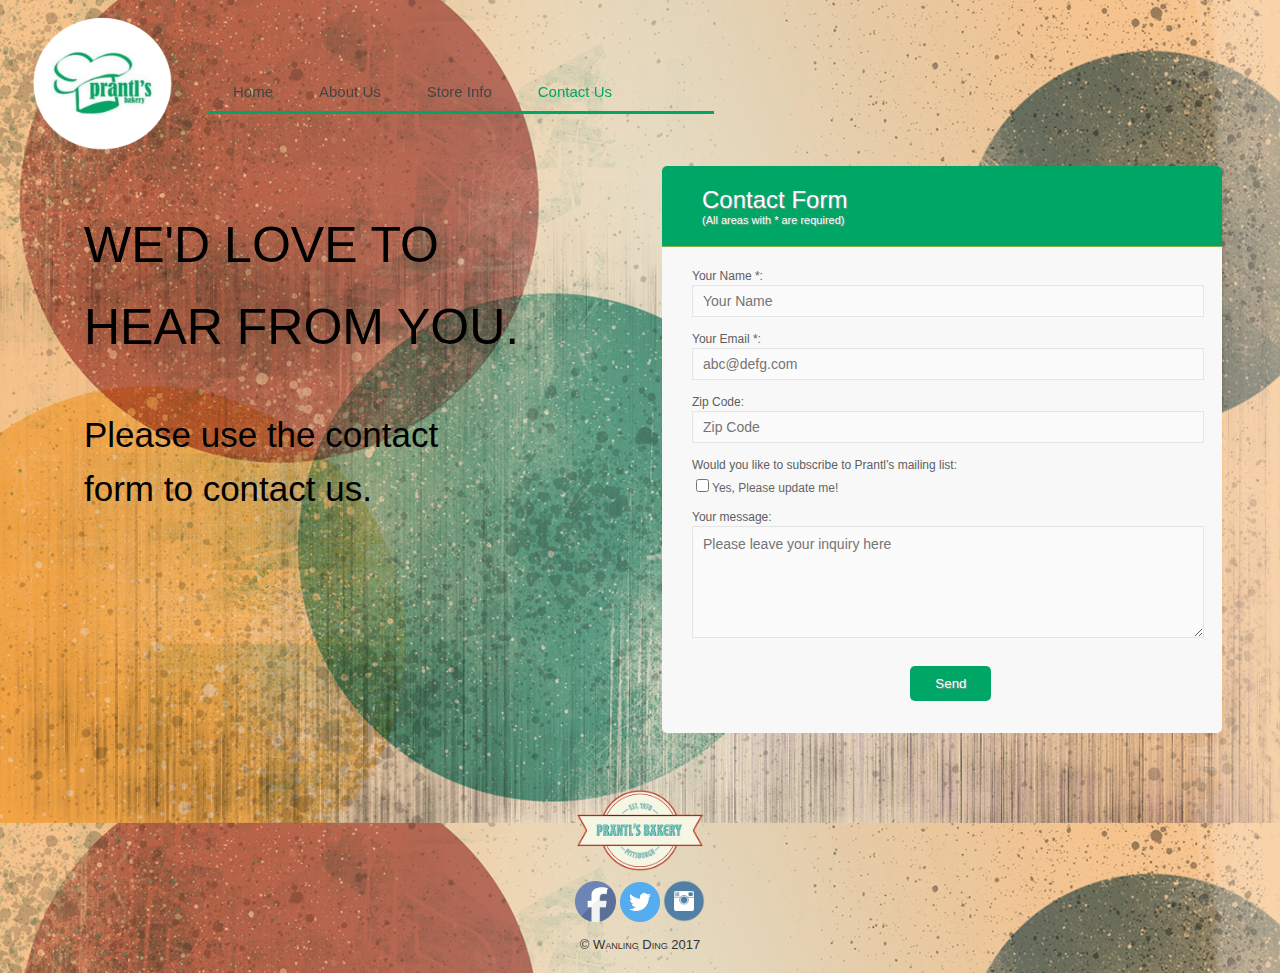
<file: contact.html>
<!DOCTYPE html>

<html lang="eng">

<head>
    <meta charset="utf-8" />
    <meta name="author" content="Wanling Ding">
    <meta name="keywords" content="Prantl's Bakery">
    <meta name="description" content="Prantl's Bakery Website">

    <title>Welcome to Prantl's Bakery</title>
    <link rel="stylesheet" media="all" type="text/css" href="css/styles.css" />
    <link rel="stylesheet" media="all" type="text/css" href="css/jquery-ui.css" />
    <link rel="stylesheet" media="all" type="text/css" href="css/jquery.lightbox.css" />

    <script type="text/javascript" src="js/jquery-3.1.1.min.js"></script>
    <script type="text/javascript" src="js/scripts.js"></script>
    <script type="text/javascript" src="js/jquery-ui.js"></script>
    <script type="text/javascript" src="js/jquery.lightbox.min.js"></script>

</head>

<body background="images/backyo.jpg">

    <div id="container">

    <div id="logo">
    <img src="images/logo.png" width="150" height="150" >
    </div>

    <div id="top_row">

    <nav>
    <ul>
        <li><a href="index.html">Home</a></li>
        <li><a href="about.html">About Us</a></li>
        <li><a href="shadyside.html">Store Info</a></li>
        <li><a href="contact.html" class="selected">Contact Us</a></li>
    </ul>
        
    </nav>

    </div>


    <div class="content-contact">


<!-- to send as an email -->
        <form onsubmit="return validate()" action="mailto:infoneeded@prantlsbakery.com" method="post" enctype="text/plain">
<!-- adapted from https://www.sanwebe.com/2013/10/css-html-form-styles -->
        <h1>Contact Form
        <span>(All areas with * are required)</span></h1>
            <p>
            
            <label><span>Your Name *:</span>
            <input type="text" id="name" name="name" placeholder="Your Name" size="20" maxlength="250" required>
            </label>

            <label><span>Your Email *:</span>
            <input type="email" id="email" name="email" placeholder="abc@defg.com" pattern="[a-z0-9._%+-]+@[a-z0-9.-]+\.[a-z]{2,3}$" required>
            </label>

            <label><span>Zip Code:</span>
            <input type="text" id="zip" name="zip" placeholder="Zip Code">
            </label>

            <label><span>Would you like to subscribe to Prantl’s mailing list:</span><br/><br/>

            <input type="checkbox" name="update" value="yes">Yes, Please update me!<br/>
            </label>
            

            <label><span>Your message:</span>
            <textarea id="msg" name="msg" placeholder="Please leave your inquiry here" rows="10" cols="50" maxlength="1000"></textarea>
            
            </label>

            <label><span>&nbsp;</span>
            <input type="submit" class="button" value="Send">
            </label>
            </p>

        </form>


    
    </div>

    <div id="contact-text">
    <h1>WE'D LOVE TO<br/><br/><br/>HEAR FROM YOU.</h1>
    <h2>Please use the contact<br/><br/>form to contact us.</h2>
    </div>


    <footer>
    <img src="images/logofoot.png" width="10%" height="10%"><br/>
    <a href="https://www.facebook.com/PrantlsBakery" target="_blank"><img src="images/facebook1.png" width="41" height="41"></a>
    <a href="https://twitter.com/prantlsbakery" target="_blank"><img src="images/twitter.png" width="40" height="40"></a>
    <a href="https://www.instagram.com/prantls_bakery/" target="_blank"><img src="images/instagram.png" width="42" height="42"></a>
    <br/>&copy; Wanling Ding 2017<br/>
    </footer>

    </div>

</body>

</html>
</file>
<file: css/styles.css>
body {
    background-size: 100%,100%;
    font-family: "Comic Sans MS", cursive, sans-serif;
    font-size: 100%;
    line-height: 1.7em;
    color: #000000;
}



#content h1 {
    text-align: center;
    padding: 30px;
    font-size: 70px;
    color: #00a665;
}



footer {
    clear: both;
    margin: 0;
    padding: .5em;
    color: #333333;
    font-variant: small-caps;
    font-size: .813em;
    text-align: center;
}

/*#top_row header {
    display: inline;
    margin-left: 30px;
    width: 150px;
    border: 0;
    padding: 0;
}*/

#logo {
    display: inline;
    margin-left: 20px;
    margin-top: 50px;
}


#top_row nav,
#top_row nav ul,
#top_row nav ul li,
#top_row nav ul li a {
  margin: 0;
  padding: 0;
  border: 0;
  list-style: none;
  line-height: 1;
  display: block;
  position: relative;
  -webkit-box-sizing: border-box;
  -moz-box-sizing: border-box;
  box-sizing: border-box;
}
#top_row nav:after,
#top_row nav > ul:after {
  content: ".";
  display: block;
  clear: both;
  visibility: hidden;
  line-height: 0;
  height: 0;
}

#top_row nav {
    float: left;
    margin-left:200px;
    margin-top: -100px;

  width: 40%;
  border-bottom: 3px solid #00a665;
  font-family: "Comic Sans MS", cursive, sans-serif;
  line-height: 1;
}



#top_row nav ul {
  background: transparent;
}
#top_row nav > ul > li {
  float: left;
}
#top_row nav.align-center > ul {
  font-size: 0;
  text-align: center;
}
#top_row nav.align-center > ul > li {
  display: inline-block;
  float: none;
}
#top_row nav.align-right > ul > li {
  float: right;
}
#top_row nav.align-right > ul > li > a {
  margin-right: 0;
  margin-left: -4px;
}
#top_row nav > ul > li > a {
  z-index: 2;
  padding: 18px 25px 12px 25px;
  font-size: 15px;
  font-weight: 400;
  text-decoration: none;
  color: #444444;
  -webkit-transition: all .2s ease;
  -moz-transition: all .2s ease;
  -ms-transition: all .2s ease;
  -o-transition: all .2s ease;
  transition: all .2s ease;
  margin-right: -4px;
}
#top_row nav > ul > li.active > a,
#top_row nav > ul > li:hover > a,
#top_row nav > ul > li > a:hover {
  color: #ffffff;
}
#top_row nav > ul > li > a:after {
  position: absolute;
  left: 0;
  bottom: 0;
  right: 0;
  z-index: -1;
  width: 100%;
  height: 120%;
  border-top-left-radius: 8px;
  border-top-right-radius: 8px;
  content: "";
  -webkit-transition: all .2s ease;
  -o-transition: all .2s ease;
  transition: all .2s ease;
  -webkit-transform: perspective(5px) rotateX(2deg);
  -webkit-transform-origin: bottom;
  -moz-transform: perspective(5px) rotateX(2deg);
  -moz-transform-origin: bottom;
  transform: perspective(5px) rotateX(2deg);
  transform-origin: bottom;
}
#top_row nav > ul > li.active > a:after,
#top_row nav > ul > li:hover > a:after,
#top_row nav > ul > li > a:hover:after {
  background: #00a665;
}

#top_row nav a.selected {
    color: #00a665;
}



#content-about {
    float: left;
    width: 50%;
    padding: 1em;
    border-right: 10px;
    margin-left: 50px;
}

#content-about h4 {
    font-size: 1em;
    text-decoration: none;
    margin: 30px auto;
    font-weight: normal;
}

#about-photo {

    margin-top: 50px;
    margin-right: 20px;

}

#content-shadyside table {
    width: 100%;
    border-collapse: collapse;
    border: 3px solid #000000;
    padding: 3px;
    border-spacing: 3px;
}

#content-downtown table {
    width: 100%;
    border-collapse: collapse;
    border: 3px solid #000000;
    padding: 3px;
    border-spacing: 3px;

}

#content-shadyside th,td {
    height: 40px;
    text-decoration: bold;
    padding: 2px;
    text-align: center;
    border-width: 1px;
    border-style: border;
}

#content-downtown th,td {
    height: 40px;
    text-decoration: bold;
    padding: 2px;
    text-align: center;
    border-width: 1px;
    border-style: border;
}

#container-graph {
    width: 50%;
    margin-right: 0;
}


#galleryThumbnail {
    float: left;
    margin: 10px;
}



#contact-text {
    float: left;
    padding: 1em;

    margin-left: 10px;
}

#contact-text h1 {
    font-size: 50px;
    text-decoration: none;
    margin-left: 50px;
    margin-top: 50px;
    font-weight: normal;
}

#contact-text h2 {
    font-size: 35px;
    text-decoration: none;
    margin-left: 50px;
    margin-top: 80px;
    font-weight: normal;
}


/*adapted from https://www.sanwebe.com/2013/10/css-html-form-styles*/
.content-contact {

    float: right;
    margin-right: 50px;
    margin-bottom: 50px;


    max-width: 500px;
    background: #F8F8F8;
    padding: 30px 30px 20px 30px;
    font: 12px "Comic Sans MS", cursive, sans-serif;
    color: #666;
    border-radius: 5px;
    -webkit-border-radius: 5px;
    -moz-border-radius: 5px;
}
.content-contact h1 {
    font: 24px "Comic Sans MS", cursive, sans-serif;
    padding: 20px 0px 20px 40px;
    display: block;
    margin: -30px -30px 10px -30px;
    color: #FFF;
    background: #00a665;
    text-shadow: 1px 1px 1px #949494;
    border-radius: 5px 5px 0px 0px;
    -webkit-border-radius: 5px 5px 0px 0px;
    -moz-border-radius: 5px 5px 0px 0px;
    border-bottom:1px solid #89AF4C;

}
.content-contact h1>span {
    display: block;
    font-size: 11px;
    color: #FFF;
}

.content-contact label {
    display: block;
    margin: 0px 0px 5px;
}
.content-contact label>span {
    float: left;
    margin-top: 10px;
    color: #5E5E5E;
}
.content-contact input[type="text"], .content-contact input[type="email"], .content-contact textarea, .content-contact select {
    color: #555;
    height: 30px;
    line-height:15px;
    width: 100%;
    padding: 0px 0px 0px 10px;
    margin-top: 2px;
    border: 1px solid #E5E5E5;
    background: #FBFBFB;
    outline: 0;
    -webkit-box-shadow: inset 1px 1px 2px rgba(238, 238, 238, 0.2);
    box-shadow: inset 1px 1px 2px rgba(238, 238, 238, 0.2);
    font: normal 14px/14px "Comic Sans MS", cursive, sans-serif;
}
.content-contact textarea{
    height:100px;
    padding-top: 10px;
}

.content-contact .button {
    background-color: #00a665;
    border-radius: 5px;
    -webkit-border-radius: 5px;
    -moz-border-border-radius: 5px;
    border: none;
    padding: 10px 25px 10px 25px;
    color: #FFF;
    text-shadow: 1px 1px 1px #949494;
    margin-left: 215px;
    margin-top: 20px;
}
.content-contact .button:hover {
    background-color:#80A24A;
}






html {
    overflow-y: scroll;
}


iframe {
    display: block;
    margin: auto;
}

#tabs {
    font-family: "Comic Sans MS", cursive, sans-serif;
    font-size: 100%;
}

/*adapted from http://keith-wood.name/uitabs.html*/

#tabs { 
    background: transparent; 
    border: none; 
} 
#tabs .ui-widget-header { 
    background: transparent; 
    border: none; 
    border-bottom: 1px solid #c0c0c0; 
    -moz-border-radius: 0px; 
    -webkit-border-radius: 0px; 
    border-radius: 0px; 
} 
#tabs .ui-tabs-nav .ui-state-default { 
    background: transparent; 
    border: none; 
} 
#tabs .ui-tabs-nav .ui-state-active { 
    background: transparent url(img/uiTabsArrow.png) no-repeat bottom center; 
    border: none; 
} 
#tabs .ui-tabs-nav .ui-state-default a { 
    color: #c0c0c0; 
} 
#tabs .ui-tabs-nav .ui-state-active a { 
    color: #00a665; 
}




#tabs-s {
    font-family: "Comic Sans MS", cursive, sans-serif;
    font-size: 100%;
    width: 48%;
    float: left;
    background: transparent; 
    border: none; 
}

/*adapted from http://keith-wood.name/uitabs.html*/

#tabs-s .ui-tabs-nav { 
    height: 2.35em; 
    text-align: center; 
} 
#tabs-s .ui-tabs-nav li { 
    display: inline-block; 
    float: none; 
    top: 0px; 
    margin: 0em; 
    padding-bottom: 0px; 
}

#tabs-s .ui-widget-header { 
    background: transparent; 
    border: none; 
    border-bottom: 1px solid #D6E1CB; 
    -moz-border-radius: 0px; 
    -webkit-border-radius: 0px; 
    border-radius: 0px; 
} 
#tabs-s .ui-tabs-nav .ui-state-default { 
    background: transparent; 
    border: none; 
} 
#tabs-s .ui-tabs-nav .ui-state-active { 
    background: transparent url(img/uiTabsArrow.png) no-repeat bottom center; 
    border: none; 
} 
#tabs-s .ui-tabs-nav .ui-state-default a { 
    color: #D6E1CB; 
} 
#tabs-s .ui-tabs-nav .ui-state-active a { 
    color: #00a665; 
}

#container-graph {
    width: 500px;
    height: 500px;
}

/*adapted from http://keith-wood.name/uitabs.html*/

#tabs-d {
    font-family: "Comic Sans MS", cursive, sans-serif;
    font-size: 100%;
    width: 48%;
    float: right;
    background: transparent; 
    border: none; 
}

#tabs-d .ui-tabs-nav { 
    height: 2.35em; 
    text-align: center; 
} 
#tabs-d .ui-tabs-nav li { 
    display: inline-block; 
    float: none; 
    top: 0px; 
    margin: 0em; 
    padding-bottom: 0px; 
}

#tabs-d .ui-widget-header { 
    background: transparent; 
    border: none; 
    border-bottom: 1px solid #D6E1CB; 
    -moz-border-radius: 0px; 
    -webkit-border-radius: 0px; 
    border-radius: 0px; 
} 
#tabs-d .ui-tabs-nav .ui-state-default { 
    background: transparent; 
    border: none; 
} 
#tabs-d .ui-tabs-nav .ui-state-active { 
    background: transparent url(img/uiTabsArrow.png) no-repeat bottom center; 
    border: none; 
} 
#tabs-d .ui-tabs-nav .ui-state-default a { 
    color: #D6E1CB; 
} 
#tabs-d .ui-tabs-nav .ui-state-active a { 
    color: #00a665; 
}

#container-graph2 {
    width: 500px;
    height: 500px;
}
</file>
